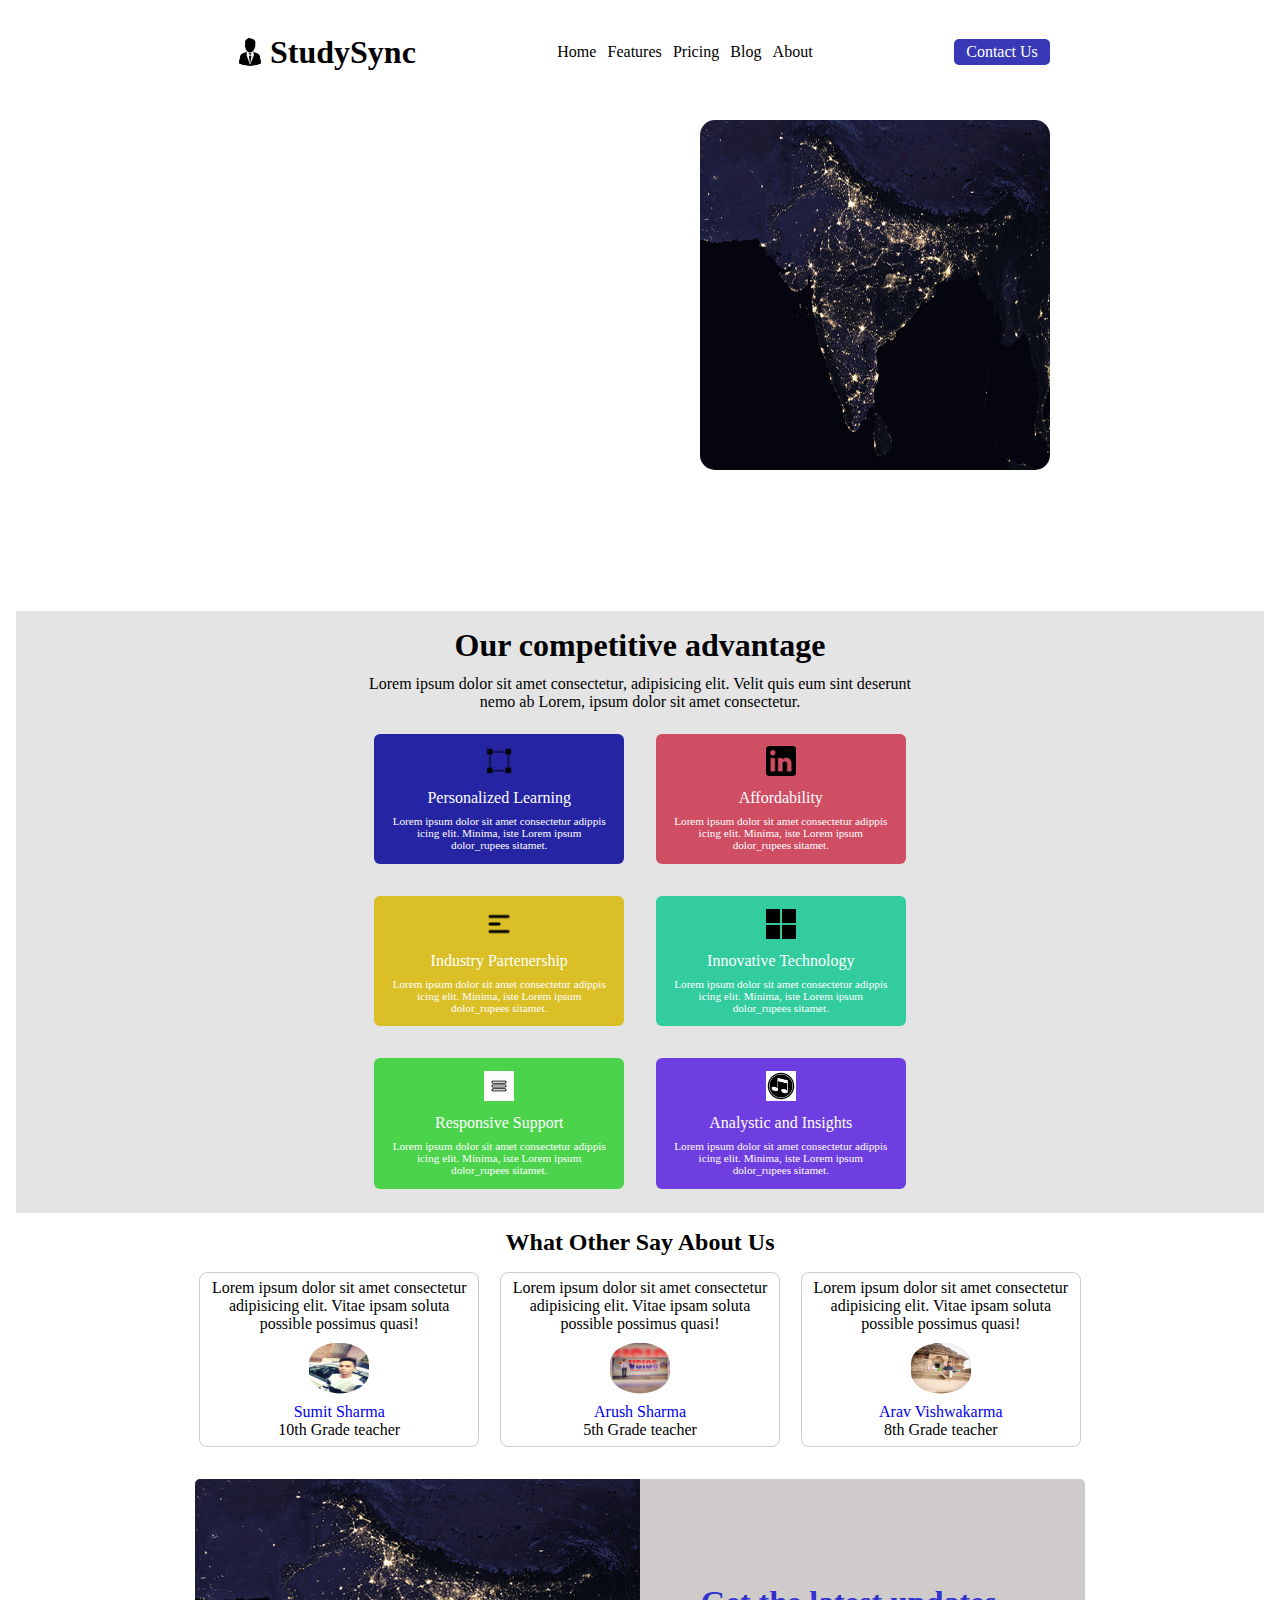
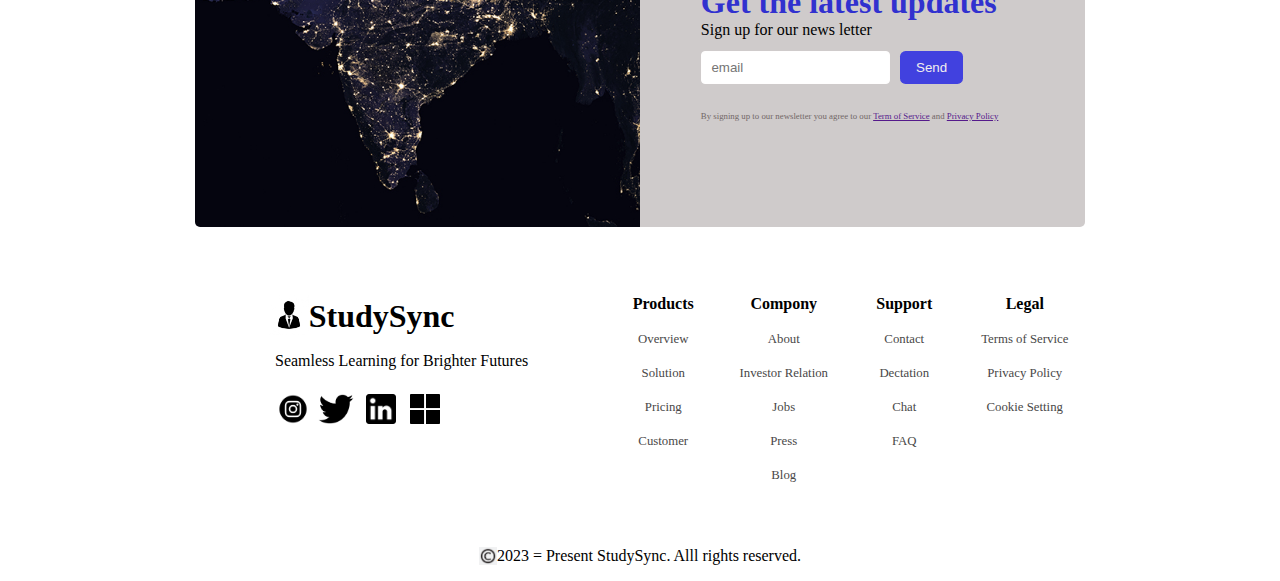
<file: 3_NAVIGATION_BAR/6_NAVIGATION_BAR.html>
<!DOCTYPE html>
<html lang="en">
<head>
    <meta charset="UTF-8">
    <meta name="viewport" content="width=device-width, initial-scale=1.0">
    <title>Document</title>

    <style>
        *{
            margin: 0;
            padding: 0;
            box-sizing: border-box;
            text-decoration: none;
        }

        body{
            width: 100%;
            height: 100%;
            text-align: center;
            padding: 1rem;
        }

        

        .headercontent{
            max-width: 820px;
            margin: 0 auto;
            display: flex;
            justify-content: space-between;
            align-items: center;
            padding-top: 1rem;
        }
 
        .logo{
            display: flex;
            align-items: center;
            font-size: 2rem;
            font-weight: bold;
            color: black;
        }

        .navbar{
            display: flex ;
            gap: .4rem;
        }

        @media screen and (min-width:891px){
            .navbar{
                display: flex;
            }
        }

        .navlink{
            align-items: center;
            color: black;
            padding: 0.15rem;
            font-size: 1rem;
        }

        .navlink:hover{
            color: rgb(41, 41, 187);
        }
        
        .contact{
            display: none;
            justify-content: center;
            align-items: center;
            width: 6rem;
            height: 1.6rem;
            border-radius: 5px;
            background-color: rgb(57, 57, 184);
            color: white;
        }

        @media screen and (min-width:651px){
            .contact{
                display: flex;
            }
        }

        .button{
            display: none;
            border: none;
            border-radius: 5px;
        }        

        @media screen and (max-width:650px){
            .button{
                display: block;
            }
        }


        .contact:hover{
            background-color: rgb(24, 24, 170);
            box-shadow: 0 0 5px rgb(16, 16, 168);
        }

        .mainsection{
            max-width: 820px;
            display: flex;
            
            justify-content: space-between;
            margin: 0 auto;
            padding-top: 3rem;
        }


        @media screen and (max-width:890px){
            .mainsection{
                flex-direction: column;
                align-items: center;
                justify-content: center;
                padding: 0;
                padding-left: 3px;
                padding-right: 3px;
                margin: 0 auto;
            }

            .content{
                padding: 0;
            }

            .sectionlabel{
                
                text-align: center;
            }
            .sectiontitle{
                min-width: 600px;
                text-align: center;
            }
            .sectionpara{
                min-width: 600px;
                text-align: center;
            }
            @media screen and (max-width:650px) {
                .sectionpara{
                    min-width: 300px;
                    margin: 0 auto;
                }
                .sectiontitle{
                    min-width: 300px;
                    margin: 0 auto;
                }
            }
            .buttongroup{
                min-width: 100px;
                display: flex;
                justify-content: center;
                align-items: center;
                padding-bottom: 30px;
            }
        }

        .contentleft{
            padding-left: 5px;
            padding-right: 5px;
            text-align: left;
            animation: slidefromleft 1s ease forwards;
            opacity: 0;
            transition: all;
            transition-delay: 2s;
        }

        @keyframes slidefromleft{
            0%{
                opacity: 0;
                
                transform: translateX(-100%);
            }
            100%{
                opacity: 1;
                transform: translateX(0);
            }
        }

        .sectionlabel{
            font-size: 1.2rem;
            color: rgb(52, 52, 151);
            padding-top: 2rem;
            padding-bottom: 1.7rem;
        }

        .sectiontitle{
            max-width: 320px;
            font-size: 2.2rem;
            font-weight: bolder;
            padding-bottom: 1.7rem;
        }

        .sectionpara{
            max-width: 300px;
            padding-bottom: 1.7rem;
        }

        .buttongroup{
           display: flex;
           gap: 12px;
        }
        
        .startbutton{
            background-color: rgb(42, 42, 134);
            border-radius: 4.5px;
            color: white;
            padding: .5rem 1rem;
            font-size: .8rem;
            text-align: center;

        }
       
        .tourbutton{
            background-color: rgb(58, 55, 55);
            border-radius: 4.5px;
            color: white;
            padding: .5rem 1rem;
            font-size: .8rem;
            text-align: center;

        }

        .sectionimage{
            height: 350px;
            width: 350px;
            border-radius: 15px;
        }

        .headinglogo{
            padding-top: 2.5rem;
        }
        
        .componycontainer{
            animation: slidefromleft1 1s ease forwards;
            opacity: 0;
            transition: all;
            transition-delay: 2s;
        }

        @keyframes slidefromleft1{
            0%{
                opacity: 0;
                transform: translateX(-100%);
            }
            100%{
                opacity: 1;
                transform: translateX(0);
            }
        }


        .componygrid{
            width: 460px;
            height: 40px;
            max-width: 470px;
            justify-content: center;
            align-items: center;
            margin: 0 auto;
            display: grid;
            gap: 1.8rem;
            grid-template-columns: repeat(4,2fr);
            background-color: rgb(187, 187, 187);
            padding-right: 8px;
            border-radius: 5px;
        }

        @media screen and (max-width:550px) {
            .componygrid{
                grid-template-columns: repeat(2,1fr);
                grid-template-rows: repeat(2,fr);
                width: 280px;          
                height: 90px;
            }
            
        }


        .container{
            display: flex;
            flex-direction: column;
            
            background-color: rgb(228, 228, 228);
            
        }

        .header1{
            max-width: 600px;
            margin: 0 auto;
            display: flex;
            flex-direction: column;
            justify-content: center;
            align-items: center;
        }

        #headercontent{
            padding: .7rem;
            max-width: 600px;
        }

        @media screen and (max-width:610px) {
            #headercontent{
                max-width: 250px;
                margin: 0 auto;
            }
            
        }

        .boxcontainer{
            display: grid;
            grid-template-columns: repeat(2 , 2fr);
            grid-template-rows: repeat(3 , 2fr);
            gap: 2rem;
            margin: 0 auto;
            padding-top: .7rem;
            padding-bottom: 1.5rem;
        }

        @media screen and (max-width:740px) {
            .boxcontainer{
                display: grid;
                grid-template-columns: repeat(1 , 2fr);
                grid-template-rows: repeat(6 , 2fr);
                height: 100%;
            }
            
        }

        .headertext{
            font-weight: bold;
            font-size: 2rem;
            padding-top: 1rem;
        }

        .box1{
            max-width: 250px;
            background-color: rgb(37, 37, 163);
            display: flex;
            flex-direction: column;
            justify-content: center;
            align-items: center;
            padding: .8rem;
            color: white;
            border-radius: 6px;
        }

        .box2{
            max-width: 250px;
            background-color:rgb(207, 78, 100);
            display: flex;
            flex-direction: column;
            justify-content: center;
            align-items: center;
            padding: .8rem;
            color: white;
            border-radius: 6px;
        }

        .box3{
            max-width: 250px;
            background-color: rgb(218, 191, 39);
            display: flex;
            flex-direction: column;
            justify-content: center;
            align-items: center;
            padding: .8rem;
            color: white;
            border-radius: 6px;
        }

        .box4{
            max-width: 250px;
            background-color: rgb(50, 204, 158);
            display: flex;
            flex-direction: column;
            justify-content: center;
            align-items: center;
            padding: .8rem;
            color: white;
            border-radius: 6px;
        }

        .box5{
            max-width: 250px;
            background-color: rgb(76, 211, 76);
            display: flex;
            flex-direction: column;
            justify-content: center;
            align-items: center;
            padding: .8rem;
            color: white;
            border-radius: 6px;
        }

        .box6{
            max-width: 250px;
            background-color: rgb(111, 62, 224);
            display: flex;
            flex-direction: column;
            justify-content: center;
            align-items: center;
            padding: .8rem;
            color: white;
            border-radius: 6px;
        }

        .boxcontent{
            padding-top: .8rem;
            font-size: 1rem;
        }

        .boxpara{
            max-width: 224px;
            padding-top: .5rem;
            font-size: .7rem;
            display: flex;
            margin: 0 auto;
        }

        .spacebox{
            height: 30px;
            background-color: white;
        }

        .bottomcontainer{
            max-width: 700px;
            display: flex;
            flex-direction: column;
            gap: 1rem;
            padding-top: 1rem;
            margin: 0 auto;
        }

        .bottomheader{
            font-weight: bolder;
        }

        .bottombox{
            display: grid;
            justify-content: center;
            align-items: center;
            grid-template-columns: repeat(3 , 2fr);
            gap: 1.3rem;
        }

        @media screen and (max-width:950px) {
            .bottombox{
                display: grid;
                gap: 2rem;
                margin: 0 auto;
                grid-template-columns: repeat(1 , 2fr);
                grid-template-rows: repeat(3 , 2fr);
            }
            
        }

        .insidebox{
            width: 280px;
            border: 1px solid rgb(209, 200, 200);
            border-radius: 8px;
            display: flex;
            flex-direction: column;
            justify-content: center;
            align-items: center;
            padding: .4rem;
            transition: all;
            transition-duration: 1s;
            transition-timing-function: linear;
        }

        .insidebox:hover{
            box-shadow: 0 0 10px rgb(161, 158, 158);
            transform: scale(1.04);
            opacity: 1;
        }

        .bottomimg{
            width: 60px;
            border-radius: 30px;
            padding-top: .6rem;
            padding-bottom: .6rem;
        }

        .bottompara{
            max-width: 260px;
        }

        .newscontainer{
            padding: 2rem;
        }

        .newscontent{
            max-width: 890px;
            display: flex;
            justify-content: space-between;
            margin: 0 auto;
        }

        @media screen and (max-width:1000px) {
            .newscontent{
                display: flex;
                flex-direction: column;
                justify-content: center;
                align-items: center;
                border-radius: 15px;
            }
        }

        
        .newsleft{
            height: 100%;
            width: 50%;
        }

        .newsleftimg{
            width: 100%;
            height: 100%;
            object-fit: cover;
            object-position: center;
            border-top-left-radius: 5px;
            border-bottom-left-radius: 5px;
        }

        

        .newsright{
            width: 445px;
            height: 348px;
            background-color: rgb(207, 203, 203);
            border-top-right-radius: 5px;
            border-bottom-right-radius: 5px;
            display: flex;
            flex-direction: column;
            justify-content: center;
            align-items: flex-start;
            gap: .7rem;
            width: 50%;
            padding: .8rem;
        }
        
        @media screen and (max-width:990px) {
            .newsright{
                max-height: 348px;
                
            }

            .newstitle{
                font-size: 1rem;
            }
        }



        .newstitle{
            font-size: 2rem;
            font-weight: bold;
            color: rgb(49, 49, 207);
        }

        .newsinfo{
            padding: 0 3rem;
        }

        .newsdesc{
            text-align: left;
        }

        @media screen and (max-width:930px) {
            .newsdesc{
                
                max-width: 200px;
                padding-left: 13px;
                margin: 0 auto;
            }

            .newsform{
                display: flex;
                flex-direction: column;
                margin: 0 auto;
            }
            .newsemail{
                width: 200px;
            }

            .newssendbutton{
                max-width: 80px;
                text-align: center;
            }
        }

        .newsform{
            padding: 0 3rem;
            display: flex;
            flex-wrap: wrap;
            margin-bottom: 1rem;
            gap: .6rem;
        }

        .newsemail{
            width: 70%;
            outline: none;
            border: 1px solid rgb(255, 254, 254);
            border-radius: 4px;
            padding: .5rem .6rem;
        }
        

        .newsemail:hover{
            border-color: rgb(90, 90, 238);
            box-shadow: 0 4px 8px rgb(95, 95, 255);
        }

        .newssendbutton{
            background-color: rgb(65, 65, 223);
            color: rgb(241, 238, 238);
            border: none;
            border-radius: .35rem;
            padding: .5rem 1rem;
        }

        .newssendbutton:hover{
            background-color: rgb(107, 43, 226);
            box-shadow: 0 0 5px rgb(56, 56, 226);
        }

        .privacypolicy{
            font-size: .55rem;
            padding: 0 3rem;
            color: rgb(114, 103, 103);
        }

        .newslink{
            text-decoration: underline;
        }
        
        .footercontainer{
            width: 100%;
            height: 100%;
        }

        .footer{
            max-width: 890px;
            display: flex;
            justify-content: space-between;
            margin: 0 auto;
        }

        @media screen and (max-width:1000px) {
            
            .footer{
                display: flex;
                flex-direction: column;
            }

            .footertop{
                display: flex;
                flex-direction: column;
                justify-content: center;
                align-items: center;
                margin: 0 auto;
            }

        }

        @media screen and (max-width:1000px) {
            .footergrid{
                padding-top: 2rem;
                display: grid;
                grid-template-columns: repeat(1 , 1fr);
                grid-template-rows: repeat(4 , 1fr);
            }
        }

        .footertop{
            padding-left: -5rem;
        }

        .flogotext{
            color: black;
            font-size: 2rem;
            font-weight: bold;
        }

        .complogo{
            display: flex;
            justify-content: center;
            align-items: center;
            padding-top: 2rem;   
        }

        .footertext{
            text-align: left;
            padding-left: 5rem;
            padding-top: .8rem;
        }

        .sociallogo{
            width: 250px;
            text-align: left;
            padding-left: 5rem;
            padding-top: 1.5rem;
            display: flex;
            flex-direction: row;
            justify-content: center;
            align-items: center;
            
        }

        .socialimg{
            padding-right: 5px;
        }
        
        .socialimg1{
            padding-left: 7px;
            padding-right: 7px;
        }

        @media screen and (min-width:999px) {
            .footergrid{
                padding-top: 2rem;
                display: grid;
                grid-template-columns: repeat(4 , 1fr);
                grid-template-rows: repeat(1 , 1fr);
            }
        }

        .footergridheading{
            font-size: 1rem;
            font-weight: bold;
        }

        .gridcolumn{
            display: flex;
            flex-direction: column;
            gap: 1rem;
        }

        ul{
            list-style-type: none;
            padding: 1rem;
        }

        .footerlink{
            font-size: .8rem;
            color: rgb(73, 72, 72);
        }

        .footercopyright{
            padding-top: 3rem;
            display: flex;
            justify-content: center;
            align-items: center;
        }



    </style>

</head>
<body>

    <div class="header">
        <div class="headercontent">
            <div class="headerbar">
                <a href="#logo" class="logo">
                    <img src="second.jpg" height="40px"  alt="">
                    <span class="logotext">StudySync</span>
                </a>
            </div>
           
            <div class="navbar">
                <a href="#Home<" class="navlink">Home</a>
                <a href="#Features" class="navlink">Features</a>
                <a href="#Pricing" class="navlink">Pricing</a>
                <a href="#Blog" class="navlink">Blog</a>
                <a href="#About" class="navlink">About</a>
            </div>

            <a href="#contact us" class="contact">
                Contact Us
            </a>

            <button class="button">
                <img src="menu.png" height="25px" alt="#menu">
            </button>

        </div>

        <section class="content">
            <div class="mainsection">
                <div class="contentleft">
                    <p class="sectionlabel">Very Proud to introduce</p>
                    <h1 class="sectiontitle">Seamless Learning For Brighter Futures</h1>
                    <p class="sectionpara">Lorem ipsum dolor sit amet consectetur adipisicing elit. Eum excepturi reiciendis as enim eos quisquam consectetur veritatis vitae quaerat quasi repellendus .</p>
                    <div class="buttongroup">
                        <a href="#start" class="startbutton">Start Now</a>
                        <a href="#tour" class="tourbutton">Take Tour</a>
                    </div>
                </div>
                <div class="contentright">
                    <div class="imagecontainer">
                        <img src="elect.jpg" alt="" height="300px" class="sectionimage">
                    </div>
                </div>
            </div>

        </section>

        <div class="componycontainer">
            <h2 class="headinglogo">Trusted by the best</h2>     
            <div class="componygrid">
                
                <div class="componylogo">
                    <img src="images/google.svg" class="svgimg" height="12px" alt="">
                    <span class="logotext">Google</span>
                </div>
                
                <div class="componylogo">
                    <img src="images/microsoft.png" class="svgimg" height="12px"alt="">
                    <span class="logotext">Microsoft</span>
                </div>
                
                <div class="componylogo">
                    <img src="images/linkedin-logo.png" class="svgimg"height="12px" alt="">
                    <span class="logotext">Linkedin</span>
                </div>
                
                <div class="componylogo">
                    <img src="./images/icons8-vector-64.png" class="svgimg" height="12px"alt="">
                    <span class="logotext">VectorEdu</span>
                </div>
            </div>
        </div>

        <div class="spacebox">

        </div>

        <div class="container">
        
            <div class="header1">
                <h2 class="headertext">Our competitive advantage</h2>
                <span id="headercontent">Lorem ipsum dolor sit amet consectetur, adipisicing elit. Velit quis eum sint deserunt nemo ab Lorem, ipsum dolor sit amet consectetur.</span>
            </div>
    
            <div class="boxcontainer">
                
                <div class="box1">
                    <img src="images/icons8-vector-64.png" height="30px" class="boximage" alt="">
                    <span class="boxcontent">Personalized Learning</span>
                    <p class="boxpara">Lorem ipsum dolor sit amet consectetur adippis icing elit. Minima, iste Lorem ipsum dolor_rupees sitamet.</p>
                </div>
    
                <div class="box2">
                    <img src="images/linkedin-logo.png" height="30px" class="boximage" alt="">
                    <span class="boxcontent">Affordability</span>
                    <p class="boxpara">Lorem ipsum dolor sit amet consectetur adippis icing elit. Minima, iste Lorem ipsum dolor_rupees sitamet.</p>
                </div>
    
                <div class="box3">
                    <img src="images/menu.png"  height="30px" class="boximage"alt="">
                    <span class="boxcontent">Industry Partenership</span>
                    <p class="boxpara">Lorem ipsum dolor sit amet consectetur adippis icing elit. Minima, iste Lorem ipsum dolor_rupees sitamet.</p>
                </div>
    
                <div class="box4">
                    <img src="images/microsoft.png"  height="30px" class="boximage"alt="">
                    <span class="boxcontent">Innovative Technology</span>
                    <p class="boxpara">Lorem ipsum dolor sit amet consectetur adippis icing elit. Minima, iste Lorem ipsum dolor_rupees sitamet.</p>
                </div>
    
                <div class="box5">
                    <img src="images/OIP (3).jpeg" height="30px"  class="boximage"alt="">
                    <span class="boxcontent">Responsive Support</span>
                    <p class="boxpara">Lorem ipsum dolor sit amet consectetur adippis icing elit. Minima, iste Lorem ipsum dolor_rupees sitamet.</p>
                </div>
    
                <div class="box6">
                    <img src="images/OIP.jpeg"  height="30px" class="boximage" alt="">
                    <span class="boxcontent">Analystic and Insights</span>
                    <p class="boxpara">Lorem ipsum dolor sit amet consectetur adippis icing elit. Minima, iste Lorem ipsum dolor_rupees sitamet.</p>
                </div>
    
            </div>
    
        </div>
    </div>

    <div class="bottomcontainer">
        <div class="bottomheader">
            <h2 class="bottomheading">What Other Say About Us</h2>
        </div>
        <div class="bottombox">
            
            <div class="insidebox">
                <p class="bottompara">Lorem ipsum dolor sit amet consectetur adipisicing elit. Vitae ipsam soluta possible possimus quasi!</p>
                <img src="images/B612_20240118_213547_530.jpg" height="70px" class="bottomimg" alt="">
                <a href="#sumit">Sumit Sharma</a>
                <span>10th Grade teacher</span>
            </div>

            
            <div class="insidebox">
                <p class="bottompara">Lorem ipsum dolor sit amet consectetur adipisicing elit. Vitae ipsam soluta possible possimus quasi!</p>
                <img src="images/B612_20230927_165625_863.jpg" height="70px" class="bottomimg" alt="">
                <a href="#arush">Arush Sharma</a>
                <span>5th Grade teacher</span>
            </div>

            
            <div class="insidebox">
                <p class="bottompara">Lorem ipsum dolor sit amet consectetur adipisicing elit. Vitae ipsam soluta possible possimus quasi!</p>
                <img src="images/B612_20240122_165239_525.jpg"  height="70px" class="bottomimg" alt="">
                <a href="#arav">Arav Vishwakarma</a>
                <span>8th Grade teacher</span>
            </div>

        </div>
    </div>

    <div class="newscontainer">
        <div class="newscontent">
            <div class="newsleft">
                <img src="elect.jpg" alt="" class="newsleftimg">
            </div>
            <div class="newsright">
                
                <div class="newsinfo">
                    <h1 class="newstitle">Get the latest updates</h1>
                    <p class="newsdesc">Sign up for our news letter</p>
                </div>

                <div class="newsform">
                    <input type="text" class="newsemail" placeholder="email">
                    <button class="newssendbutton">Send</button>
                </div>

                <div class="privacypolicy">
                    By signing up to our newsletter you agree to our
                    <a class="newslink" href="">Term of Service</a>
                    and
                    <a href="" class="newslink">Privacy Policy</a>
                </div>

            </div>
        </div>
    </div>

    <div class="footercontainer">
        <div class="footer">

            <div class="footertop">
                
                <div class="complogo">
                    <a href="#logo" class="logolink">
                        <img src="second.jpg" height="40px"  alt="">
                    </a>
                    <span class="flogotext">StudySync</span>
                </div>

                <p class="footertext">Seamless Learning for Brighter Futures</p>

                <div class="socials">
                    <a href="" class="sociallogo">
                        <img src="images/R.png"  height="30px" class="socialimg" alt="">
                        <img src="images/R.jpeg" height="30px" class="socialimg" alt="">
                        <img src="images/linkedin-logo.png" height="30px" class="socialimg1" alt="">
                        <img src="images/microsoft.png" height="30px" class="socialimg1" alt="">
                    </a>
                </div>

            </div>

            <div class="footergrid">
               
                 <!-- column 1 -->

                <div class="footergridcolumn">
                    
                    <div class="footergridheading">
                        Products
                    </div>

                    <ul class="gridcolumn">
                        <li>
                            <a href="#overview" class="footerlink">Overview</a>
                        </li>
                        <li>
                            <a href="#solutions" class="footerlink">Solution</a>
                        </li>
                        <li>
                            <a href="#pricing" class="footerlink">Pricing</a>
                        </li>
                        <li>
                            <a href="#customer" class="footerlink">Customer</a>
                        </li>
                    </ul>
                </div>

                <!-- column 2 -->

                <div class="footergridcolumn">
                        <div class="footergridheading">
                            Compony
                        </div>
    
                        <ul class="gridcolumn">
                            <li>
                                <a href="#about" class="footerlink">About</a>
                            </li>
                            <li>
                                <a href="#investor relation" class="footerlink">Investor Relation</a>
                            </li>
                            <li>
                                <a href="#jobs" class="footerlink">Jobs</a>
                            </li>
                            <li>
                                <a href="#press" class="footerlink">Press</a>
                            </li>
                            <li>
                                <a href="#blog" class="footerlink">Blog</a>
                            </li>
                        </ul>
                </div>

                <!-- column 3 -->

                <div class="footergridcolumn">
                        <div class="footergridheading">
                            Support
                        </div>
    
                        <ul class="gridcolumn">
                            <li>
                                <a href="#contact" class="footerlink">Contact</a>
                            </li>
                            <li>
                                <a href="#dectation" class="footerlink">Dectation</a>
                            </li>
                            <li>
                                <a href="#chat" class="footerlink">Chat</a>
                            </li>
                            <li>
                                <a href="#faq" class="footerlink">FAQ</a>
                            </li>
                        </ul>
    
                </div>

                <!-- column 4 -->

                <div class="footergridcolumn">
                        
                    <div class="footergridheading">
                        Legal
                    </div>

                    <ul class="gridcolumn">
                        <li>
                            <a href="#terms of service" class="footerlink">Terms of Service</a>
                        </li>
                        <li>
                            <a href="#privacypolicy" class="footerlink">Privacy Policy</a>
                        </li>
                        <li>
                            <a href="#setting" class="footerlink">Cookie Setting</a>
                        </li>
                    </ul>

                </div>
            </div>

        </div>
        <div class="footercopyright">
            <img src="images/vector-copyright-symbol-icon.jpg" height="18px" class="copyimg" alt="">
            <p>2023 = Present StudySync. Alll rights reserved.</p>
        </div>
    </div>
    
</body>
</html>
</file>
